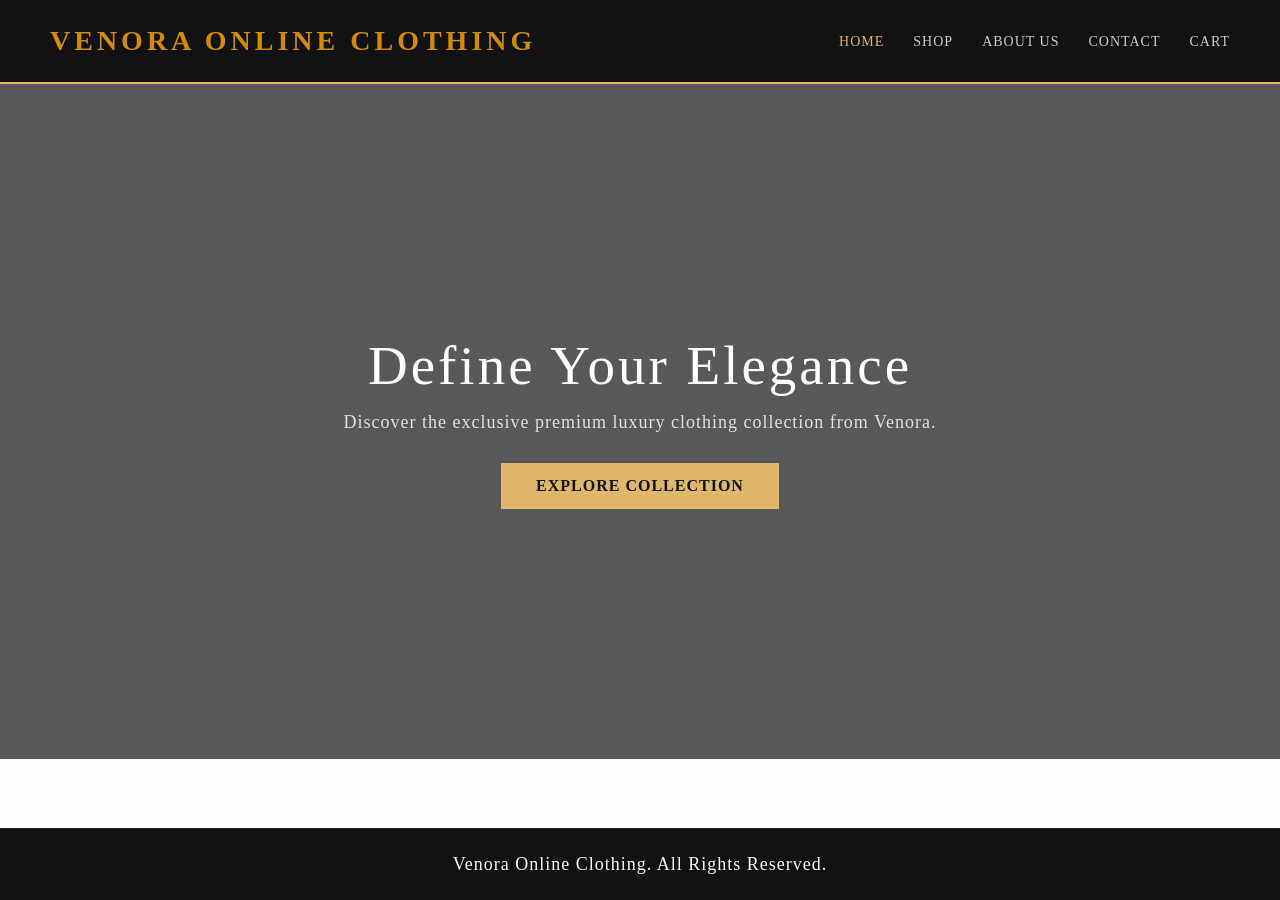
<file: index.html>
<!DOCTYPE html>
<html lang="en">
<head>
    <meta charset="UTF-8">
    <meta name="viewport" content="width=device-width, initial-scale=1.0">
    <title>Venora Clothing | Premium Fashion</title>
    <link rel="stylesheet" href="css\style.css">
</head>
<body>
    <header>
        <div class="logo">VENORA ONLINE CLOTHING</div>
        <nav>
            <a href="index.html" class="active">Home</a>
            <a href="shop.html">Shop</a>
            <a href="about.html">About Us</a>
            <a href="contact.html">Contact</a>
            <a href="cart.html">Cart</a>
        </nav>
    </header>

    <section class="hero">
        <h1>Define Your Elegance</h1>
        <p>Discover the exclusive premium luxury clothing collection from Venora.</p>
        <a href="shop.html" class="btn">Explore Collection</a>
    </section>

    <footer>
        <p>  Venora Online Clothing. All Rights Reserved.</p>
    </footer>
</body>
</html>
</file>
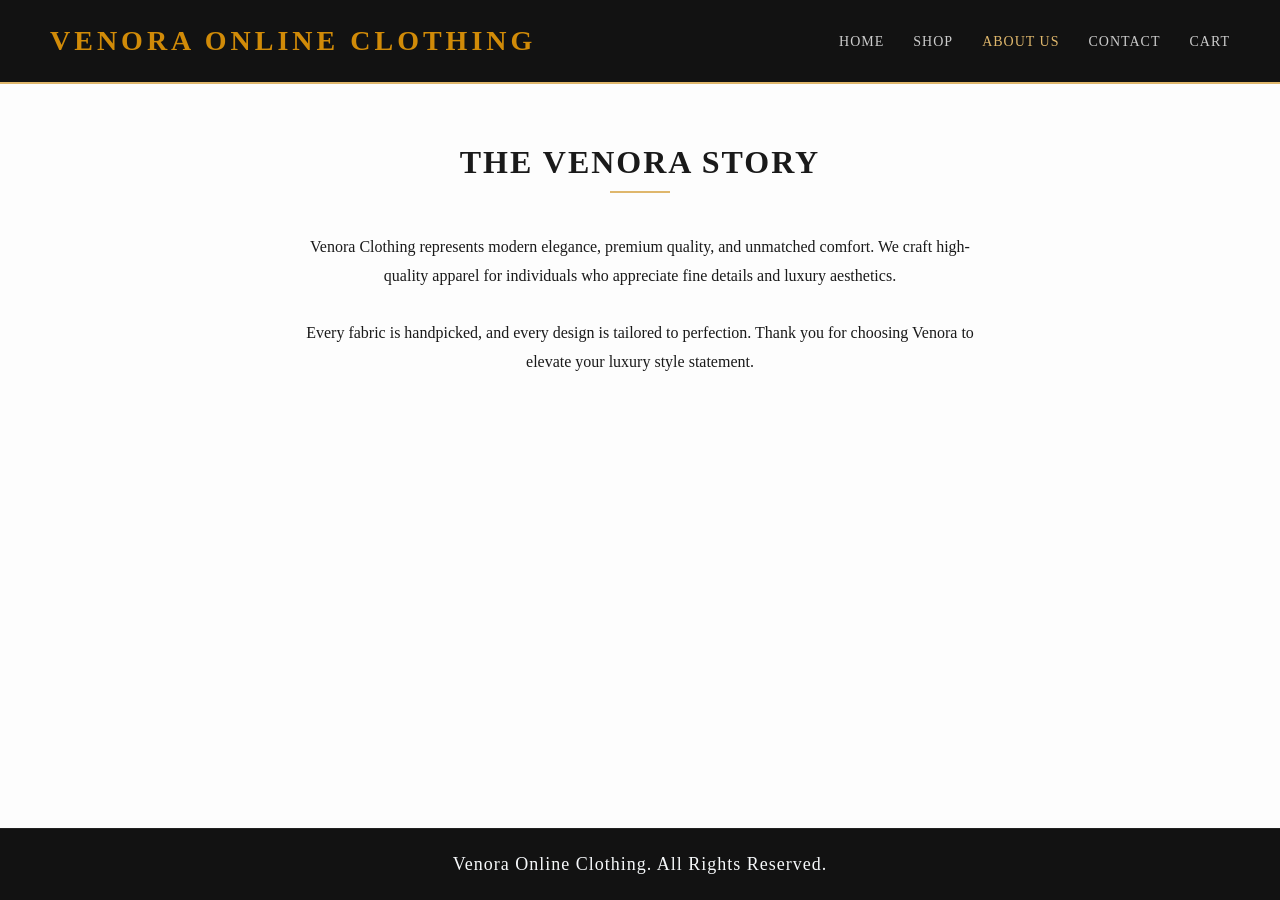
<file: about.html>
<!DOCTYPE html>
<html lang="en">
<head>
    <meta charset="UTF-8">
    <meta name="viewport" content="width=device-width, initial-scale=1.0">
    <title>About Venora</title>
    <link rel="stylesheet" href="css\style.css">
</head>
<body>
    <header>
        <div class="logo">VENORA ONLINE CLOTHING</div>
        <nav>
            <a href="index.html">Home</a>
            <a href="shop.html">Shop</a>
            <a href="about.html" class="active">About Us</a>
            <a href="contact.html">Contact</a>
            <a href="cart.html">Cart</a>
        </nav>
    </header>

    <main class="container">
        <h2 class="section-title">The Venora Story</h2>
        <div class="about-content" style="max-width: 700px; margin: 0 auto; text-align: center; line-height: 1.8;">
            <p>Venora Clothing represents modern elegance, premium quality, and unmatched comfort. We craft high-quality apparel for individuals who appreciate fine details and luxury aesthetics.</p>
            <br>
            <p>Every fabric is handpicked, and every design is tailored to perfection. Thank you for choosing Venora to elevate your luxury style statement.</p>
        </div>
    </main>

    <footer>
        <p>  Venora Online Clothing. All Rights Reserved.</p>
    </footer>
</body>
</html>
</file>
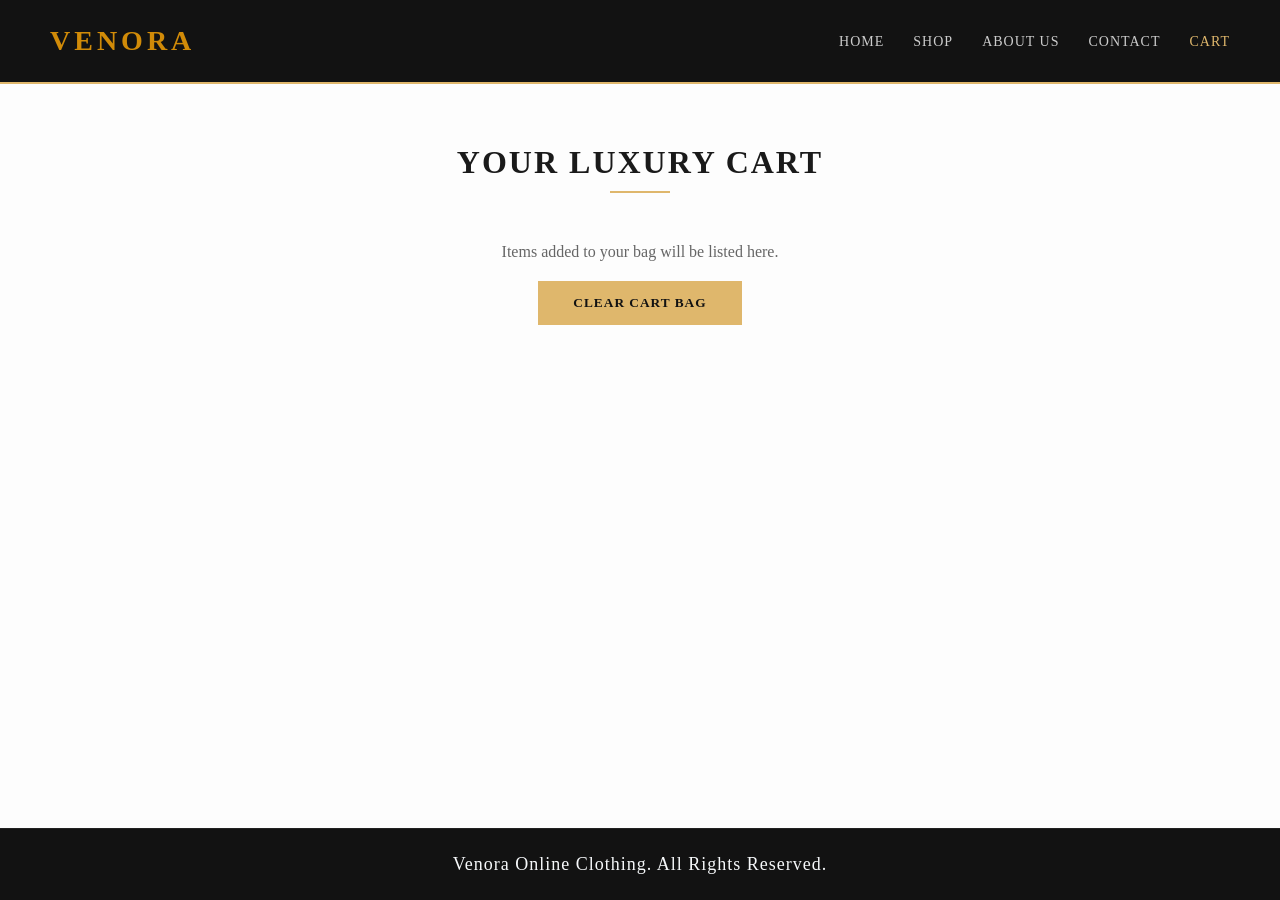
<file: cart.html>
<!DOCTYPE html>
<html lang="en">
<head>
    <meta charset="UTF-8">
    <meta name="viewport" content="width=device-width, initial-scale=1.0">
    <title>Venora | Shopping Cart</title>
    <link rel="stylesheet" href="css\style.css">
</head>
<body>
    <header>
        <div class="logo">VENORA</div>
        <nav>
            <a href="index.html">Home</a>
            <a href="shop.html">Shop</a>
            <a href="about.html">About Us</a>
            <a href="contact.html">Contact</a>
            <a href="cart.html" class="active">Cart</a>
        </nav>
    </header>

    <main class="container">
        <h2 class="section-title">Your Luxury Cart</h2>
        <div class="cart-status" style="text-align: center; margin-top: 50px;">
            <p style="margin-bottom: 20px; color: #666;">Items added to your bag will be listed here.</p>
            <button class="btn" onclick="clearCart()">Clear Cart Bag</button>
        </div>
    </main>

    <footer>
         <p>  Venora Online Clothing. All Rights Reserved.</p>
    </footer>

    <script src="javascript\main.js"></script>
</body>
</html>
</file>
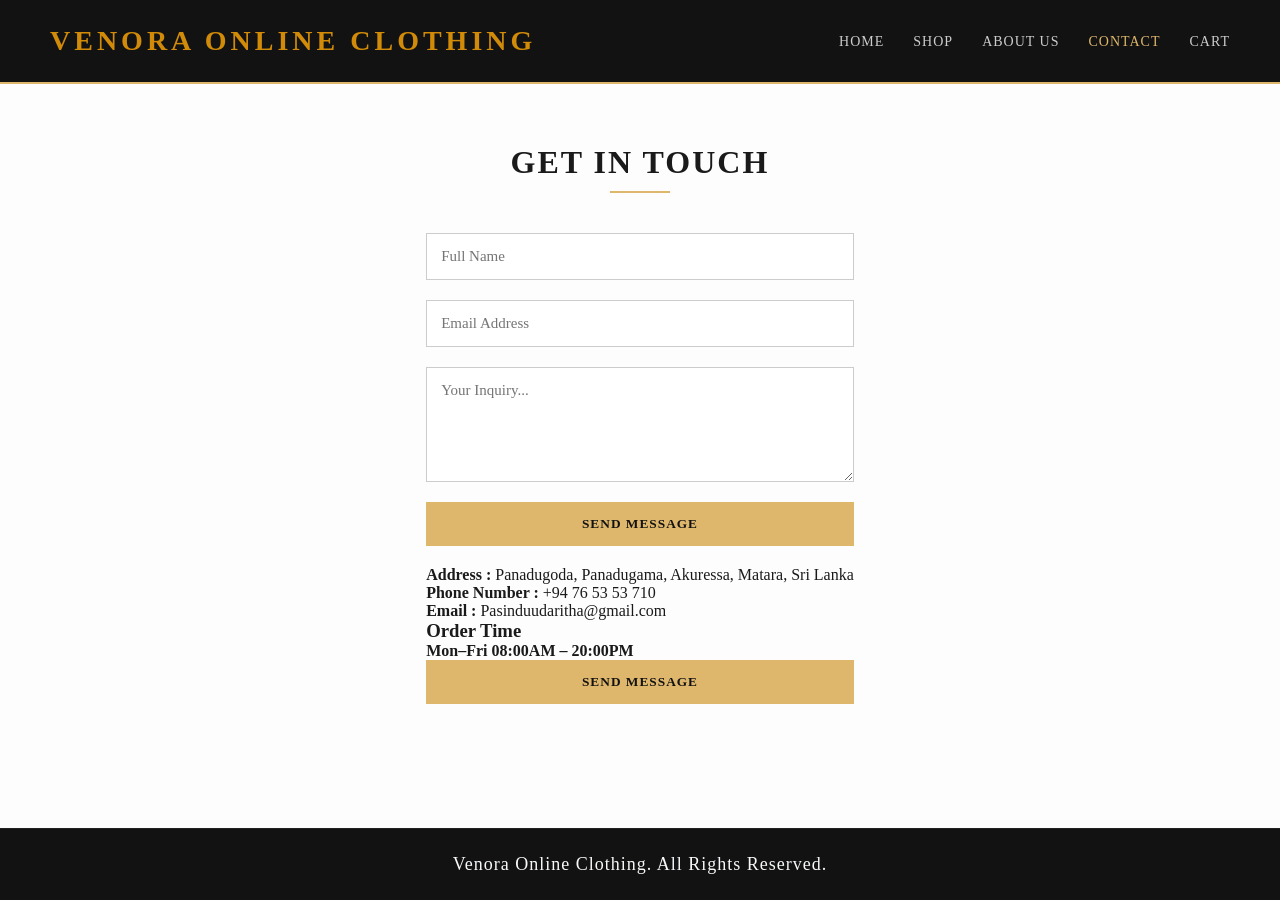
<file: contact.html>
<!DOCTYPE html>
<html lang="en">
<head>
    <meta charset="UTF-8">
    <meta name="viewport" content="width=device-width, initial-scale=1.0">
    <title>Contact Venora</title>
    <link rel="stylesheet" href="css\style.css">
</head>
<body>
    <header>
        <div class="logo">VENORA ONLINE CLOTHING</div>
        <nav>
            <a href="index.html">Home</a>
            <a href="shop.html">Shop</a>
            <a href="about.html">About Us</a>
            <a href="contact.html" class="active">Contact</a>
            <a href="cart.html">Cart</a>
        </nav>
    </header>

    <main class="container">
        <h2 class="section-title">Get In Touch</h2>
        <form class="contact-form" >
            <input type="text" placeholder="Full Name" >
            <input type="email" placeholder="Email Address" >
            <textarea placeholder="Your Inquiry..." rows="5"></textarea>
            <button type="submit" class="btn">Send Message</button>
             <div>
                    <p><b>Address :</b> Panadugoda, Panadugama, Akuressa, Matara, Sri Lanka</p>
                    <p><b>Phone Number :</b> +94 76 53 53 710</p>
                    <p><b>Email :</b> Pasinduudaritha@gmail.com</p>
                    <div class="order-time">
                <h3>Order Time</h3>
                    <p><b>Mon–Fri 08:00AM – 20:00PM</b></p>
                 </div>
                <button type="submit" class="btn" style="width: 100%;">Send Message</button>
        </form>
    </main>

    <footer>
         <p>  Venora Online Clothing. All Rights Reserved.</p>
    </footer>
</body>
</html>
</file>
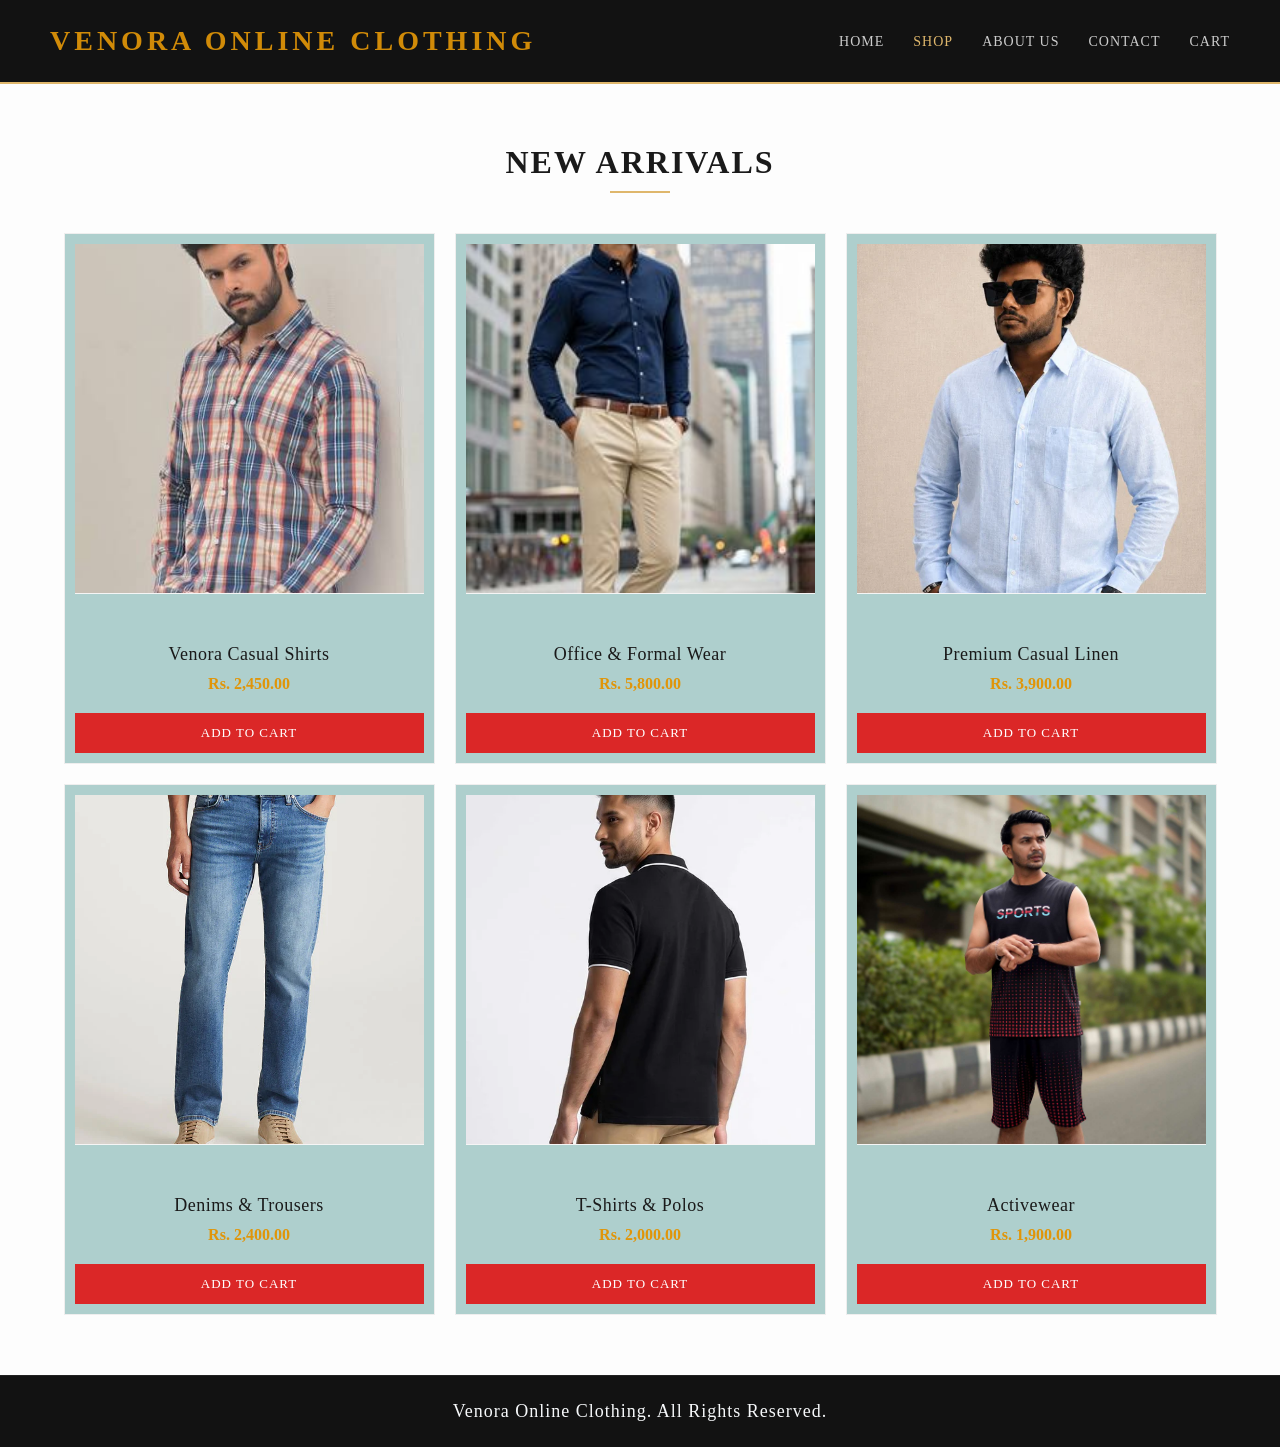
<file: shop.html>
<!DOCTYPE html>
<html lang="en">
<head>
    <meta charset="UTF-8">
    <meta name="viewport" content="width=device-width, initial-scale=1.0">
    <title>Venora Clothing | Shop Collection</title>
    <link rel="stylesheet" href="css\style.css">
</head>
<body>
    <header>
        <div class="logo">VENORA ONLINE CLOTHING</div>
        <nav>
            <a href="index.html">Home</a>
            <a href="shop.html" class="active">Shop</a>
            <a href="about.html">About Us</a>
            <a href="contact.html">Contact</a>
            <a href="cart.html">Cart</a>
        </nav>
    </header>

    <main class="container">
        <h2 class="section-title">New Arrivals</h2>
        <div class="products-grid">
            <!-- Product 1 -->
            <div class="product-card">
                <div class="img-placeholder"><img src="img\images (2).jpeg"></div>
                <h3>Venora Casual Shirts</h3>
                <p class="price">Rs. 2,450.00</p>
                <button class="add-to-cart-btn" onclick="addToCart()">Add to Cart</button>
            </div>
            <!-- Product 2 -->
            <div class="product-card">
                <div class="img-placeholder"><img src="img\0dcd0c53937579d2598da704427da4a9.jpg"></div>
                <h3>Office & Formal Wear</h3>
                <p class="price">Rs. 5,800.00</p>
                <button class="add-to-cart-btn" onclick="addToCart()">Add to Cart</button>
            </div>
            <!-- Product 3 -->
            <div class="product-card">
                <div class="img-placeholder"><img src="img\mens-big-size-premium-linen-shirt.webp"></div>
                <h3>Premium Casual Linen</h3>
                <p class="price">Rs. 3,900.00</p>
                <button class="add-to-cart-btn" onclick="addToCart()">Add to Cart</button>
            </div>
             <!-- Product 4 -->
            <div class="product-card">
                <div class="img-placeholder"><img src="img\Ecomm_StyleGroups-FW22_Mens-Zach_35321fa3-b813-4c2a-ab0e-97ec40da21a4.webp"></div>
                <h3>Denims & Trousers</h3>
                <p class="price">Rs. 2,400.00</p>
                <button class="add-to-cart-btn" onclick="addToCart()">Add to Cart</button>
            </div>
             <!-- Product 5 -->
            <div class="product-card">
                <div class="img-placeholder"><img src="img\020320100473BK_Mens_T-Shirt_FashionBugSriLanka_2_533x.webp"></div>
                <h3>T-Shirts & Polos</h3>
                <p class="price">Rs. 2,000.00</p>
                <button class="add-to-cart-btn" onclick="addToCart()">Add to Cart</button>
            </div>
             <!-- Product 6 -->
            <div class="product-card">
                <div class="img-placeholder"><img src="img\rrA0Z1777270441.jpg"></div>
                <h3>Activewear</h3>
                <p class="price">Rs. 1,900.00</p>
                <button class="add-to-cart-btn" onclick="addToCart()">Add to Cart</button>
            </div>
        </div>
    </main>

    <footer>
         <p>  Venora Online Clothing. All Rights Reserved.</p>
    </footer>

    <script src="javascript\main.js"></script>
</body>
</html>
</file>
